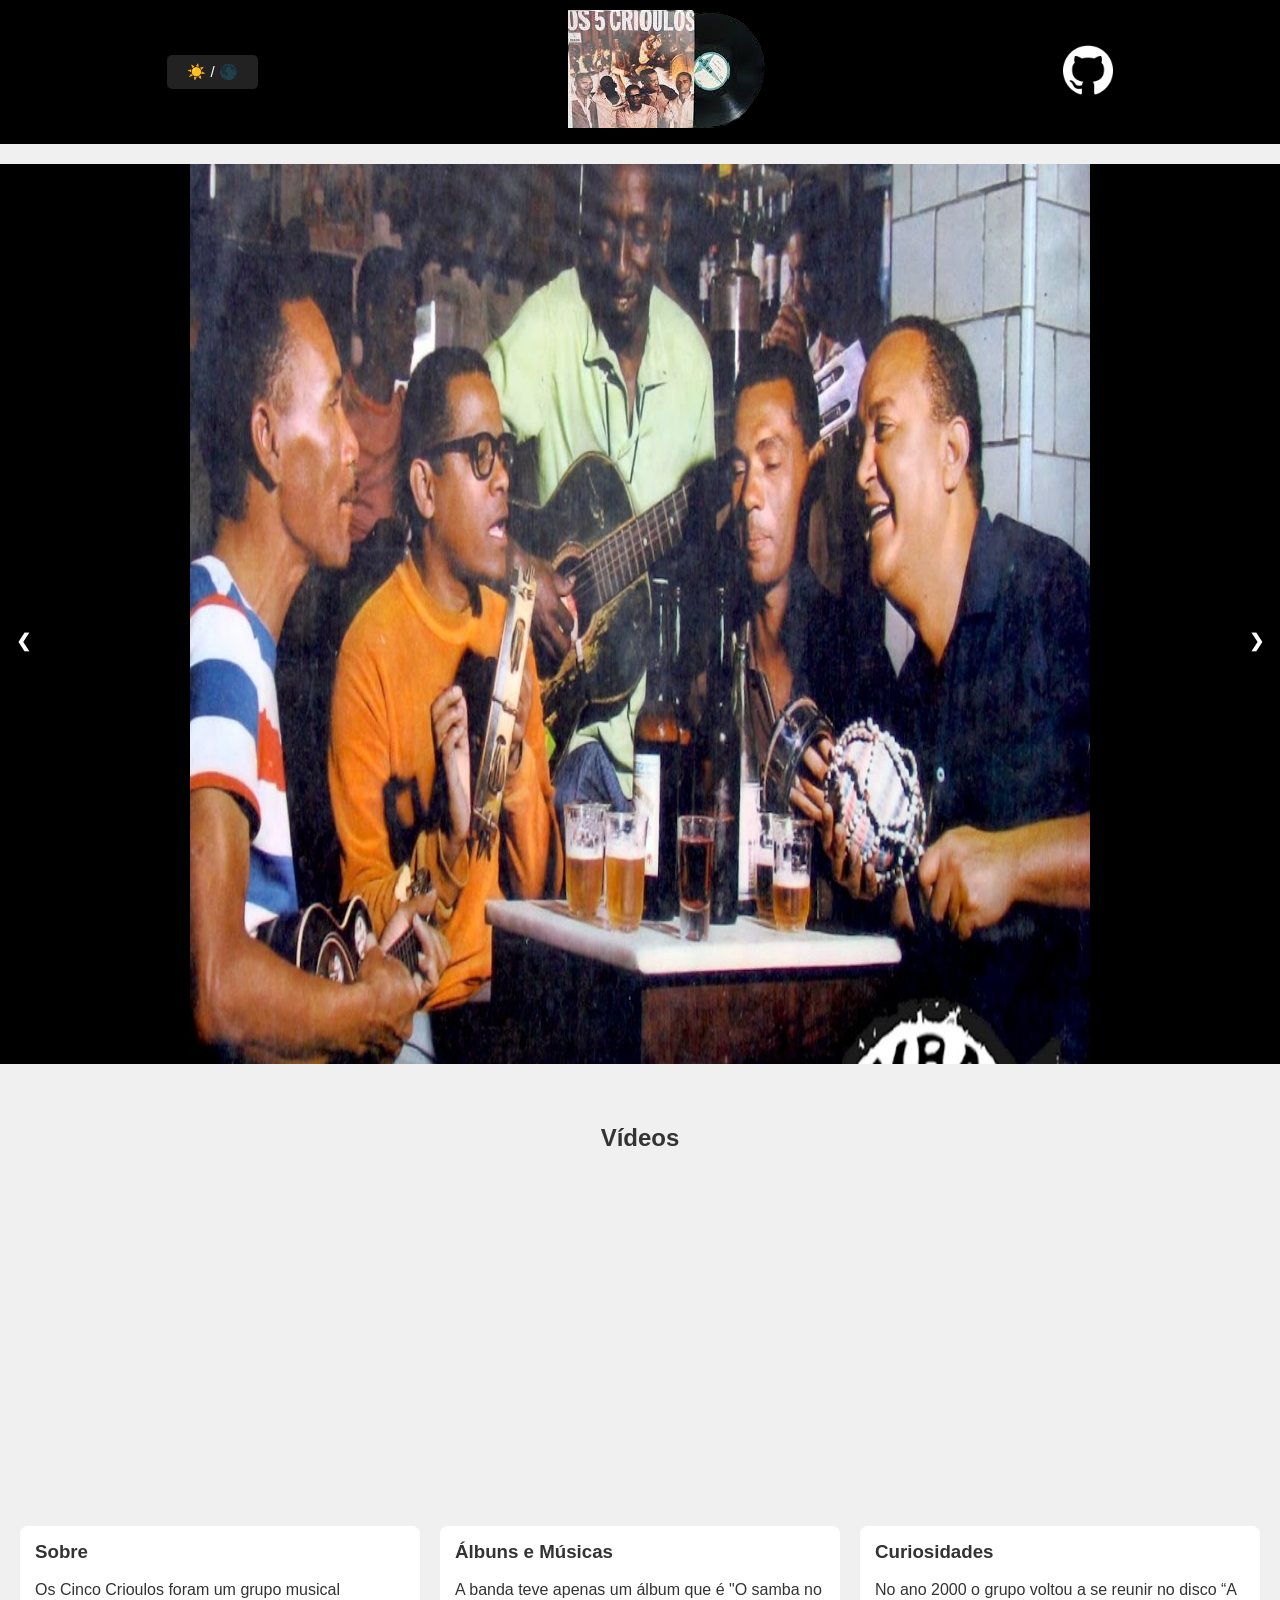
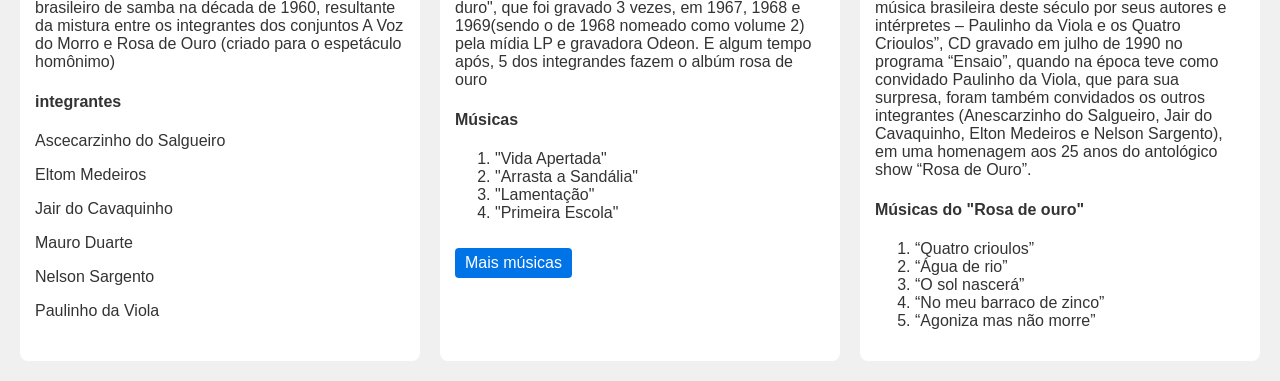
<file: index.html>
<!DOCTYPE html>
<html lang="pt-br">

<head>
    <meta charset="UTF-8">
    <meta name="viewport" content="width=device-width, initial-scale=1.0">
    <title>Os Cinco Crioulos</title>
    <link rel="stylesheet" href="CSS/style.css">
</head>

<body>

    <header>
        <div class="header-left">
            <button class="dark-btn" onclick="toggleDarkMode()">☀️ / 🌑</button>
            <span id="logo"></span>
        </div>
        <div class="logo"><img src="IMG/img-top.png" alt=""></div>
        <a href="https://github.com/setti-ifpr/Os-5-crioulos-LAEC" target="_blank" class="github-link"><img src="IMG/github-logo.png" width="50px" height="50px"></a>
    </header>


 <section id="carousel">
    <div class="carousel-slide fade">
      <img src="IMG/OS-5-CRIOULOS.png">
    </div>
    <div class="carousel-slide fade">
      <img src="IMG/bar.png">
    </div>
    <div class="carousel-slide fade">
      <img src="IMG/samba-1967.png">
    </div>
    <a class="prev" onclick="showSlide(-1)">❮</a>
    <a class="next" onclick="showSlide(1)">❯</a>
  </section>


 <section class="videos">
    <h2>Vídeos</h2>
    <div class="video-container">
        <iframe src="https://www.youtube.com/embed/UWkubwR58hQ?si=_FGWuZ2iDfkhXBa4" title="YouTube video player" frameborder="0" allow="accelerometer; autoplay; clipboard-write; encrypted-media; gyroscope; picture-in-picture; web-share" referrerpolicy="strict-origin-when-cross-origin" allowfullscreen></iframe>
        <iframe src="https://www.youtube.com/embed/rl2jlWAXaqE?si=hBnk2KyE5rm5tpH_" title="YouTube video player" frameborder="0" allow="accelerometer; autoplay; clipboard-write; encrypted-media; gyroscope; picture-in-picture; web-share" referrerpolicy="strict-origin-when-cross-origin" allowfullscreen></iframe>
    </div>
</section>


    <section class="info-grid">
        <div class="column sobre">
            <h3>Sobre</h3>
            <p>Os Cinco Crioulos foram um grupo musical brasileiro de samba na década de 1960, resultante da mistura entre os integrantes dos conjuntos A Voz do Morro e Rosa de Ouro (criado para o espetáculo homônimo)</p>
            <h4>integrantes</h4>
            <p>Ascecarzinho do Salgueiro</p>
            <p>Eltom Medeiros</p>
            <p>Jair do Cavaquinho</p>
            <p>Mauro Duarte</p>
            <p>Nelson Sargento</p>
            <p>Paulinho da Viola</p>
        </div>
        <div class="column discos">
            <h3>Álbuns e Músicas</h3>
                <p>A banda teve apenas um álbum que é "O samba no duro", que foi gravado 3 vezes, em 1967, 1968 e 1969(sendo o de 1968 nomeado como volume 2) pela mídia LP e gravadora Odeon. E algum tempo após, 5 dos integrandes fazem o albúm rosa de ouro</p>
            <h4>Músicas</h4>
                <ol>
                    <li>"Vida Apertada"</li>
                    <li>"Arrasta a Sandália"</li>
                    <li>"Lamentação"</li>
                    <li>"Primeira Escola"</li>
                </ol>
            
            <a href="albuns-e-musicas.html" class="mais-info">Mais músicas</a>
        </div>
        <div class="column curiosidades">
            <h3>Curiosidades</h3>
            <p>No ano 2000 o grupo voltou a se reunir no disco “A música brasileira deste século por seus autores e intérpretes – Paulinho da Viola e os Quatro Crioulos”, CD gravado em julho de 1990 no programa “Ensaio”, quando na época teve como convidado Paulinho da Viola, que para sua surpresa, foram também convidados os outros integrantes (Anescarzinho do Salgueiro, Jair do Cavaquinho, Elton Medeiros e Nelson Sargento), em uma homenagem aos 25 anos do antológico show “Rosa de Ouro”.</p>
            <h4>Músicas do "Rosa de ouro"</h4>
            <ol>
                <li>“Quatro crioulos”</li>
                <li>“Água de rio”</li>
                <li>“O sol nascerá”</li>
                <li>“No meu barraco de zinco” </li>
                <li>“Agoniza mas não morre”</li>
            </ol>
        </div>
    </section>


    <script src="JS/main.js"></script>
</body>

</html>
</file>
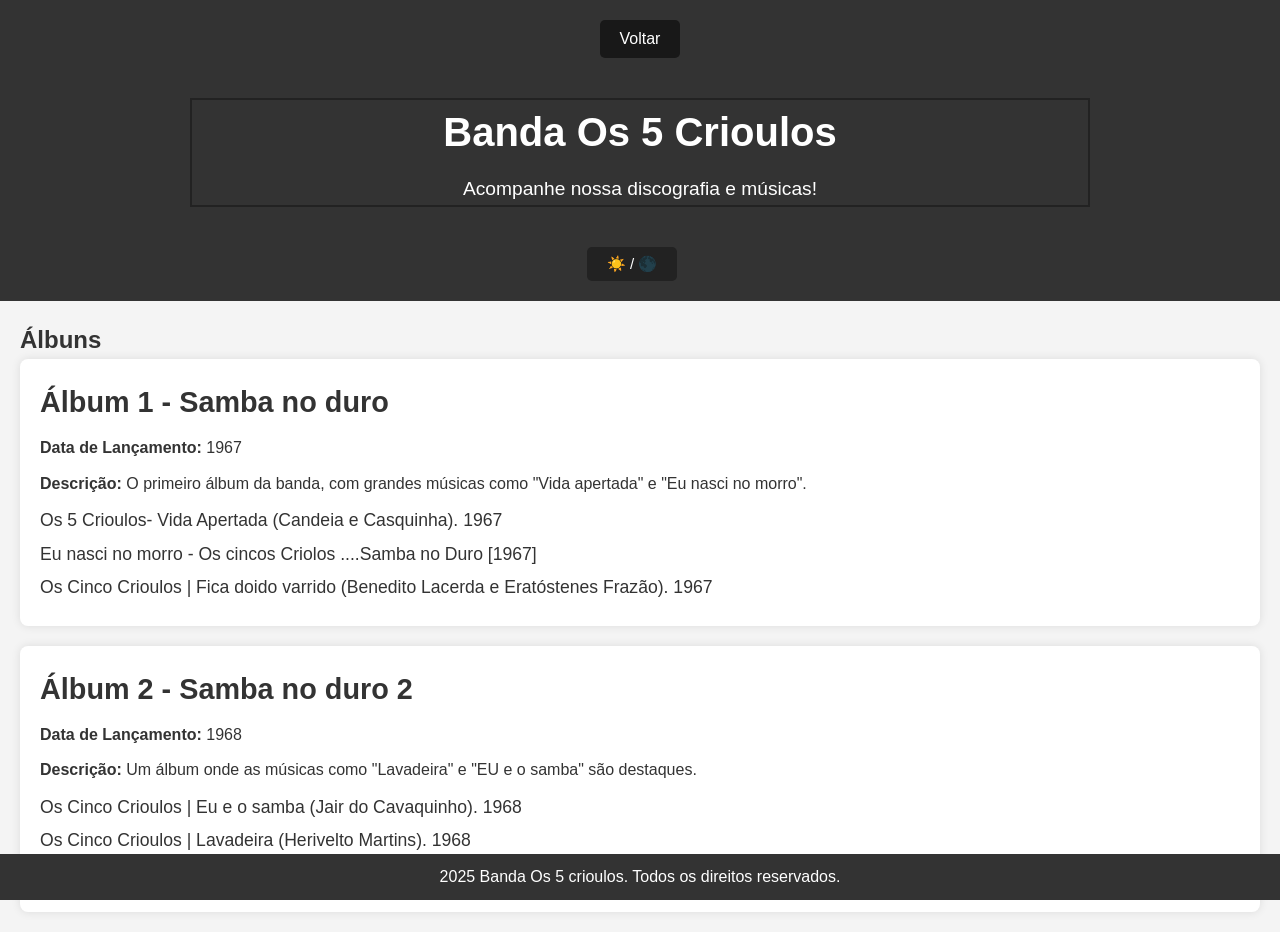
<file: albuns-e-musicas.html>
<!DOCTYPE html>
<html lang="pt-br">
<head>
    <meta charset="UTF-8">
    <meta name="viewport" content="width=device-width, initial-scale=1.0">
    <title>Álbuns e músicas</title>
    <link rel="stylesheet" href="CSS/style2.css">
</head>
<body>
    <header>
        <button class="volta"><a href="index.html">Voltar</a></button>
        <div class="container">
            <h1>Banda Os 5 Crioulos</h1>
            <p>Acompanhe nossa discografia e músicas!</p>
        </div>
        <div class="header-left">
            <button class="dark-btn" onclick="toggleDarkMode()">☀️ / 🌑</button>
            <span id="logo"></span>
        </div>
    </header>

        <section class="albuns">
            <h2>Álbuns</h2>
            
            <div class="album">
                <h3>Álbum 1 - Samba no duro</h3>
                <p><strong>Data de Lançamento:</strong> 1967</p>
                <p><strong>Descrição:</strong> O primeiro álbum da banda, com grandes músicas como "Vida apertada" e "Eu nasci no morro".</p>
                <ul class="songs">
                    <li><a href="https://youtu.be/5JkQJGkgqss?si=S2pn6rOCAfQpxG5M" target="_blank">Os 5 Crioulos- Vida Apertada (Candeia e Casquinha). 1967</a></li>
                    <li><a href="https://youtu.be/HEgGFynupBo?si=k8FKq6PCXMzklizM" target="_blank">Eu nasci no morro - Os cincos Criolos ....Samba no Duro [1967]</a></li>
                    <li><a href="https://youtu.be/bPx7HLhnPJk?si=WrlMNkG4NiuP4Cn9" target="_blank">Os Cinco Crioulos | Fica doido varrido (Benedito Lacerda e Eratóstenes Frazão). 1967</a></li>
                </ul>
            </div>

            <div class="album">
                <h3>Álbum 2 - Samba no duro 2</h3>
                <p><strong>Data de Lançamento:</strong> 1968</p>
                <p><strong>Descrição:</strong> Um álbum onde as músicas como "Lavadeira" e "EU e o samba" são destaques.</p>
                <ul class="songs">
                    <li><a href="https://youtu.be/-5i0SizZDco?si=F1os1JCwVYwKjsSZ" target="_blank">Os Cinco Crioulos | Eu e o samba (Jair do Cavaquinho). 1968</a></li>
                    <li><a href="https://youtu.be/E0WfaYLDK3w?si=gkMn9a4JsuTMFcsZ" target="_blank">Os Cinco Crioulos | Lavadeira (Herivelto Martins). 1968</a></li>
                    <li><a href="https://youtu.be/rl2jlWAXaqE?si=ufFor84lgwvalZml" target="_blank">Os Cinco Crioulos | Lamentação (Mauro Duarte). 1969</a></li>
                </ul>
            </div>
        </section>
    </main>

    <footer>
        <p> 2025 Banda Os 5 crioulos. Todos os direitos reservados.</p>
    </footer>

    <script src="JS/script.js"></script>
</body>
</html>
</file>
<file: CSS/style.css>
body {
    margin: 0;
    font-family: Arial, sans-serif;
    background-color: #f0f0f0;
    color: #333;
}

.dark-mode {
    background: #181818;
    color: #fafafa;
}

.container {
    max-width: 900px;
    margin: 40px auto;
    border: 2px solid #222;
    padding: 0;
    background: inherit;
}

.dark-btn {
    padding: 8px 20px;
    border-radius: 5px;
    border: none;
    background: #222;
    color: white;
    cursor: pointer;
    font-size: 15px;
    transition: .3s, color .3s;
    margin-right: 16px;
}

.dark-mode .dark-btn {
    background: #222;
    color: white;
    border: 1px solid #222;
}

.header-left {
    display: flex;
    align-items: center;
}

header {
    display: flex;
    align-items: center;
    justify-content: space-around;
    background-color: black;
    padding: 10px 20px;
    color: white;
}

.logo {
    font-size: 24px;
    font-weight: bold;
}

button {
    padding: 8px 12px;
    font-size: 14px;
    cursor: pointer;
}

#carousel {
    position: relative;
    max-width: 100%;
    margin: 20px auto;
    overflow: hidden;
    background-color: black;
    display: flex;
    justify-content: center;
}

.carousel-slide {
    display: none;
}

.carousel-slide img {
    width: 900px;
    height: 900px;
    vertical-align: middle;
}

.prev,
.next {
    cursor: pointer;
    position: absolute;
    top: 50%;
    padding: 16px;
    color: white;
    font-weight: bold;
    font-size: 18px;
    user-select: none;
    background: rgba(0, 0, 0, 0.5);
}

.prev {
    left: 0;
}

.next {
    right: 0;
}

.videos {
    padding: 20px;
}

.videos > h2{
    text-align: center;
}

.videos .video-container {
    display: flex;
    gap: 20px;
    flex-wrap: wrap;
    justify-content: center;
}

.videos iframe {
    width: 45%;
    aspect-ratio: 16/9;
}

@media (max-width: 600px) {
    .videos iframe {
        width: 100%;
        margin-bottom: 15px;
    }

}

.info-grid {
    display: flex;
    flex-wrap: wrap;
    gap: 20px;
    padding: 20px;
}

.column {
    flex: 1;
    min-width: 250px;
    background-color: #fff;
    padding: 15px;
    border-radius: 8px;
}

body.dark-mode .column {
    background-color: #444;
}

.column h3 {
    margin-top: 0;
}

.mais-info {
    display: inline-block;
    margin-top: 10px;
    padding: 6px 10px;
    background-color: #0073e6;
    color: #fff;
    text-decoration: none;
    border-radius: 4px;
}

body.dark-mode .mais-info {
    background-color: #1a5fb4;
}

@media (max-width: 800px) {
    .info-grid {
        flex-direction: column;
    }
}
</file>
<file: CSS/style2.css>
* {
    margin: 0;
    padding: 0;
    box-sizing: border-box;
}

button {
    padding: 10px 20px;
    font-size: 16px;
    background-color: #181818;
    border: none;
    border-radius: 5px;
    cursor: pointer;
    transition: background-color 0.3s;
    
}

button:hover {
    background-color: #222;
}

.volta > a{
    text-decoration: black;
    color: white;
}

body {
    font-family: Arial, sans-serif;
    line-height: 1.6;
    background-color: #f4f4f4;
    color: #333;
}

.dark-mode {
    background: #181818;
}

.dark-mode > .albuns > h2{
    color: white;
}

.container {
    max-width: 900px;
    margin: 40px auto;
    border: 2px solid #222;
    padding: 0;
    background: inherit;
}

.dark-btn {
    padding: 8px 20px;
    border-radius: 5px;
    border: none;
    background: #222;
    color: white;
    cursor: pointer;
    font-size: 15px;
    transition: .3s, color .3s;
    margin-right: 16px;
}

.dark-mode .dark-btn {
    background: #222;
    color: white;
    border: 1px solid #222;
}

header {
    background: #333;
    color: #fff;
    padding: 20px;
    text-align: center;
}

header h1 {
    font-size: 2.5em;
}

header p {
    font-size: 1.2em;
    margin-top: 10px;
}

.description {
    margin: 20px;
    padding: 20px;
    background-color: #fff;
    border-radius: 8px;
    box-shadow: 0 0 10px rgba(0, 0, 0, 0.1);
}

.description h2 {
    font-size: 2em;
    margin-bottom: 15px;
}

.description p {
    font-size: 1.1em;
}

.albuns {
    margin: 20px;
}

.album {
    background-color: #fff;
    border-radius: 8px;
    padding: 20px;
    box-shadow: 0 0 10px rgba(0, 0, 0, 0.1);
    margin-bottom: 20px;
}

.album h3 {
    font-size: 1.8em;
    margin-bottom: 10px;
}

.album p {
    font-size: 1em;
    margin-bottom: 10px;
}

.songs {
    list-style-type: none;
}

.songs li {
    margin: 5px 0;
}

.songs a {
    color: #333;
    text-decoration: none;
    font-size: 1.1em;
}

.songs a:hover {
    text-decoration: underline;
}

@media (max-width: 800px) {
    .info-grid {
        flex-direction: column;
    }
}

footer {
    background-color: #333;
    color: #fff;
    text-align: center;
    padding: 10px;
    position: fixed;
    width: 100%;
    bottom: 0;
}
</file>
